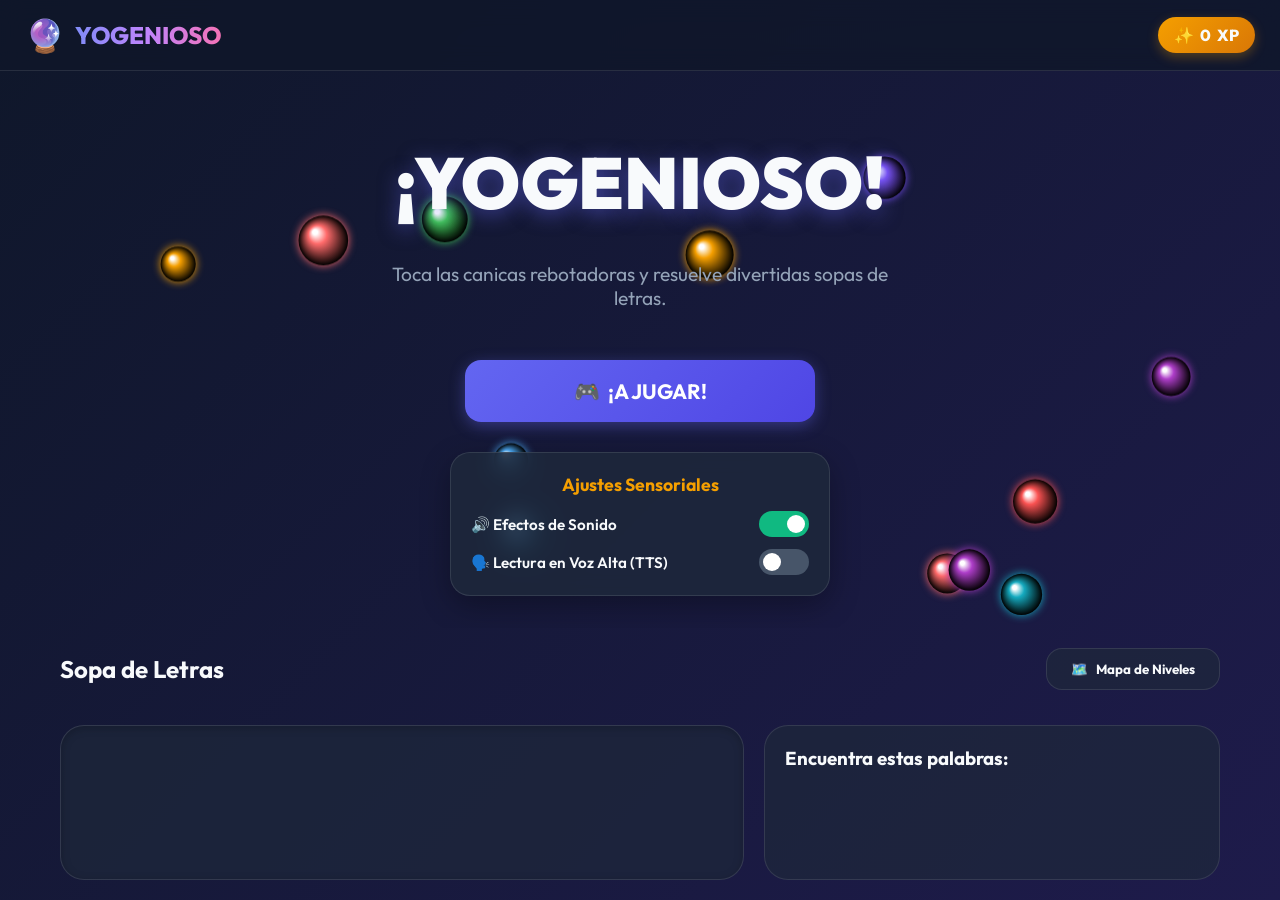
<file: index.html>
<!DOCTYPE html>
<html lang="es">
<head>
  <meta charset="UTF-8">
  <meta name="viewport" content="width=device-width, initial-scale=1.0, maximum-scale=1.0, user-scalable=no, viewport-fit=cover">
  <title>YOGENIOSO</title>
  <meta name="description" content="Juego interactivo y sensorial de Sopa de Letras adaptado para tablets de 10 pulgadas.">
  <link rel="stylesheet" href="css/styles.css?v=7">
  <link rel="manifest" href="manifest.json?v=7">
  <meta name="theme-color" content="#0f172a">
  
  <!-- Soporte para iOS PWA -->
  <meta name="apple-mobile-web-app-capable" content="yes">
  <meta name="apple-mobile-web-app-status-bar-style" content="black-translucent">
  <meta name="apple-mobile-web-app-title" content="YOGENIOSO">
  <!-- Rutas relativas para que iOS las encuentre sin importar la ruta del servidor -->
  <link rel="apple-touch-icon" href="icons/icon-192.png?v=7">
  <link rel="apple-touch-icon" sizes="152x152" href="icons/icon-192.png?v=7">
  <link rel="apple-touch-icon" sizes="180x180" href="icons/icon-192.png?v=7">
  <link rel="apple-touch-icon" sizes="512x512" href="icons/icon-512.png?v=7">
</head>
<body>

  <!-- Encabezado General -->
  <header>
    <div class="logo-container">
      <span class="logo-icon">🔮</span>
      <span class="logo-text">YOGENIOSO</span>
    </div>
    <div class="header-stats">
      <div class="xp-badge">
        <span>✨</span>
        <span class="xp-value">0</span>
        <span>XP</span>
      </div>
    </div>
  </header>

  <!-- VISTA 1: Menú Principal -->
  <section id="menu-view" class="view active">
    <canvas id="menu-canvas"></canvas>
    <div class="menu-content">
      <div class="welcome-title">¡YOGENIOSO!</div>
      <div class="welcome-subtitle">Toca las canicas rebotadoras y resuelve divertidas sopas de letras.</div>
      
      <div class="main-menu-buttons">
        <button id="btn-play-main" class="btn btn-primary">
          <span>🎮</span> ¡A JUGAR!
        </button>
      </div>

      <!-- Ajustes Sensoriales Rápidos -->
      <div class="sensory-settings-card">
        <h3>Ajustes Sensoriales</h3>
        <div class="setting-item">
          <span>🔊 Efectos de Sonido</span>
          <label class="switch-toggle">
            <input type="checkbox" id="chk-sounds" checked>
            <span class="slider"></span>
          </label>
        </div>
        <div class="setting-item">
          <span>🗣️ Lectura en Voz Alta (TTS)</span>
          <label class="switch-toggle">
            <input type="checkbox" id="chk-tts">
            <span class="slider"></span>
          </label>
        </div>
      </div>

      <!-- Botón de instalación PWA -->
      <div id="pwa-install-container" class="sensory-settings-card" style="display: none; margin-top: 15px; border-color: var(--primary-color); background: rgba(99, 102, 241, 0.15);">
        <h3>¡Instala YOGENIOSO! 🚀</h3>
        <p style="font-size: 0.9rem; margin-bottom: 12px; color: var(--text-muted); text-align: center;">Juega a pantalla completa, fijo y sin internet.</p>
        <button id="btn-pwa-install" class="btn btn-primary" style="width: 100%; padding: 12px;">Instalar como App</button>
      </div>
    </div>
  </section>

  <!-- VISTA 2: Mapa de Niveles -->
  <section id="levels-view" class="view">
    <div class="levels-header">
      <h2>Explora los Mundos</h2>
      <button id="btn-back-levels" class="btn btn-secondary">
        <span>🏠</span> Menú Principal
      </button>
    </div>
    <div class="levels-grid">
      <!-- Los niveles se generarán dinámicamente -->
    </div>
  </section>

  <!-- VISTA 3: Tablero de Juego -->
  <section id="game-view" class="view">
    <div class="levels-header">
      <h2 id="game-title">Sopa de Letras</h2>
      <button id="btn-back-game" class="btn btn-secondary">
        <span>🗺️</span> Mapa de Niveles
      </button>
    </div>
    
    <div class="game-layout">
      <!-- Lado Izquierdo: Cuadrícula -->
      <div class="board-container" id="grid-container">
        <!-- Generado dinámicamente -->
      </div>
      
      <!-- Lado Derecho: Palabras a buscar -->
      <div class="words-panel">
        <div class="words-panel-header">
          <h3>Encuentra estas palabras:</h3>
        </div>
        <div class="words-list" id="words-list">
          <!-- Generado dinámicamente -->
        </div>
      </div>
    </div>
  </section>

  <!-- DIÁLOGO: Celebración al Completar Nivel -->
  <div id="celebration-overlay" class="overlay">
    <div class="celebration-card">
      <div class="celebration-trophy">🏆</div>
      <div class="celebration-title">¡LO LOGRASTE!</div>
      <p>Has completado esta divertida sopa de letras.</p>
      
      <div class="celebration-stats">
        <div class="stat-box">
          <div class="stat-val" id="celebration-xp">+100</div>
          <div class="stat-label">PUNTOS XP</div>
        </div>
      </div>

      <button id="btn-next-level" class="btn btn-primary" style="font-size: 1.2rem; padding: 15px 30px; width: 100%;">
        <span>🚀</span> ¡Siguiente Nivel!
      </button>
    </div>
  </div>

  <!-- Scripts -->
  <script type="module" src="js/app.js?v=7"></script>
  <script>
    // Registro de Service Worker para PWA con autorecarga al actualizar
    if ('serviceWorker' in navigator) {
      window.addEventListener('load', () => {
        // Registrar SIN query de versión: el navegador ya revalida el script
        // byte a byte, y cambiar la URL registrada fuerza un ciclo extra de
        // instalación + recarga en cada dispositivo con cada release.
        navigator.serviceWorker.register('sw.js').then(reg => {
          console.log('Service Worker registrado:', reg.scope);
          
          reg.addEventListener('updatefound', () => {
            const newWorker = reg.installing;
            newWorker.addEventListener('statechange', () => {
              if (newWorker.state === 'installed' && navigator.serviceWorker.controller) {
                console.log('Nueva versión disponible. Actualizando...');
                window.location.reload();
              }
            });
          });
        }).catch(err => console.error('Error al registrar Service Worker:', err));
      });
    }
  </script>
</body>
</html>
</file>
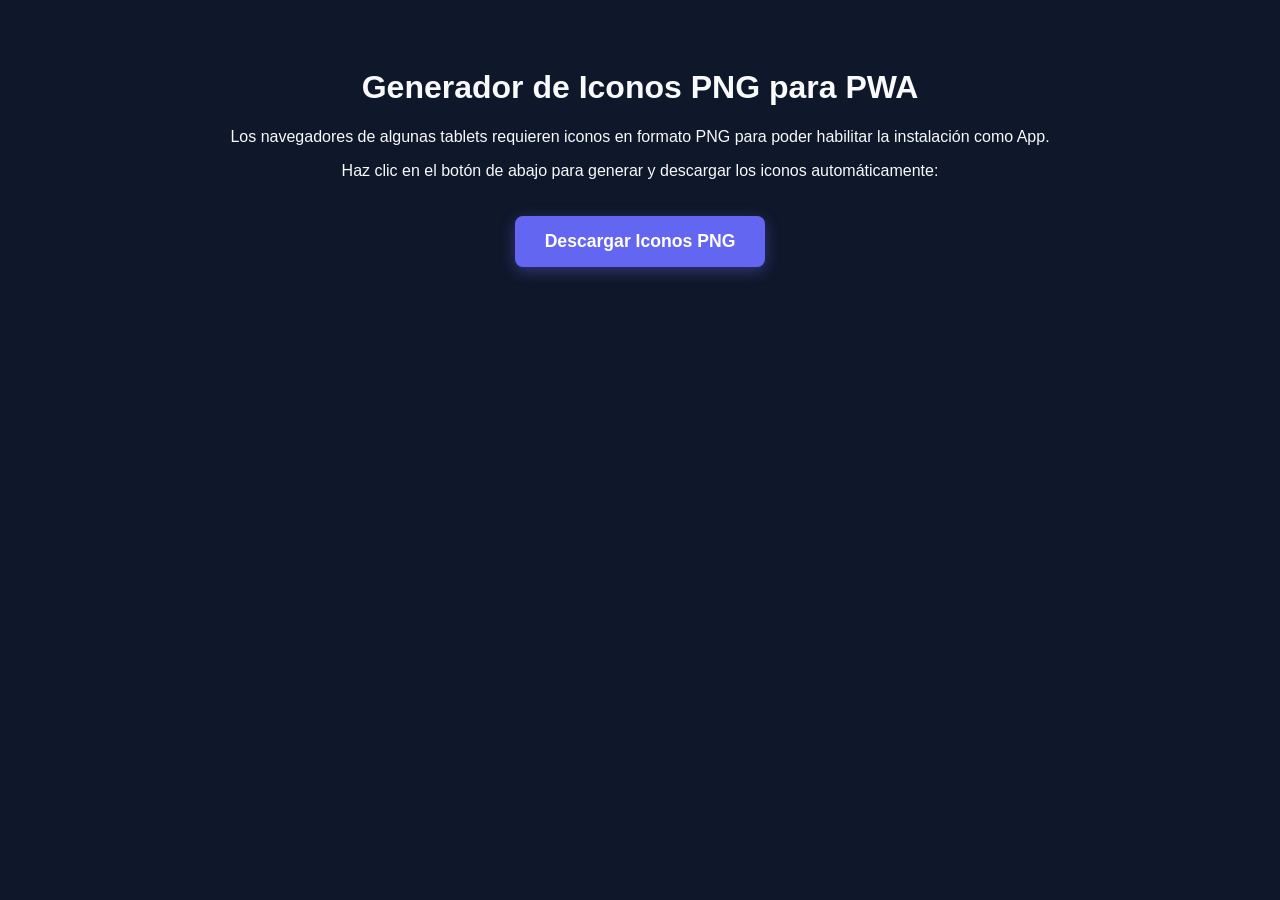
<file: converter.html>
<!DOCTYPE html>
<html lang="es">
<head>
  <meta charset="UTF-8">
  <title>Generador de Iconos PNG - YOGENIOSO</title>
  <style>
    body {
      font-family: sans-serif;
      background: #0f172a;
      color: #f8fafc;
      text-align: center;
      padding: 40px 20px;
    }
    .btn {
      background: #6366f1;
      color: white;
      border: none;
      padding: 15px 30px;
      font-size: 1.1rem;
      font-weight: bold;
      border-radius: 8px;
      cursor: pointer;
      margin: 20px;
      box-shadow: 0 4px 15px rgba(99, 102, 241, 0.4);
    }
    .btn:hover {
      background: #4f46e5;
    }
  </style>
</head>
<body>
  <h1>Generador de Iconos PNG para PWA</h1>
  <p>Los navegadores de algunas tablets requieren iconos en formato PNG para poder habilitar la instalación como App.</p>
  <p>Haz clic en el botón de abajo para generar y descargar los iconos automáticamente:</p>
  
  <button id="btn-generate" class="btn">Descargar Iconos PNG</button>
  
  <div style="display:none;">
    <!-- Cargar SVG original -->
    <img id="svg-source" src="icons/icon-512.svg" alt="source">
    <canvas id="canvas-192" width="192" height="192"></canvas>
    <canvas id="canvas-512" width="512" height="512"></canvas>
  </div>

  <script>
    document.getElementById('btn-generate').addEventListener('click', () => {
      const img = document.getElementById('svg-source');
      
      const generateForSize = (canvasId, size, filename) => {
        const canvas = document.getElementById(canvasId);
        const ctx = canvas.getContext('2d');
        
        ctx.clearRect(0, 0, size, size);
        ctx.drawImage(img, 0, 0, size, size);
        
        // Descargar PNG
        const link = document.createElement('a');
        link.download = filename;
        link.href = canvas.toDataURL('image/png');
        link.click();
      };

      try {
        generateForSize('canvas-192', 192, 'icon-192.png');
        setTimeout(() => {
          generateForSize('canvas-512', 512, 'icon-512.png');
          alert('¡Iconos generados! Muévelos a la carpeta "icons" de tu proyecto y súbelos a GitHub.');
        }, 500);
      } catch (e) {
        alert('Error al generar: Asegúrate de estar abriendo esta página a través de http://localhost:8000 y no haciendo doble clic en el archivo.');
      }
    });
  </script>
</body>
</html>
</file>
<file: css/styles.css>
/* Estilos del Sopa de Letras Sensorial */
@import url('https://fonts.googleapis.com/css2?family=Outfit:wght@400;600;800&display=swap');

:root {
  --font-family: 'Outfit', sans-serif;
  --bg-color: #0f172a;
  --bg-gradient: linear-gradient(135deg, #0f172a 0%, #1e1b4b 100%);
  --panel-bg: rgba(30, 41, 59, 0.7);
  --panel-border: rgba(255, 255, 255, 0.1);
  --text-color: #f8fafc;
  --text-muted: #94a3b8;
  --primary-color: #6366f1;
  --primary-glow: rgba(99, 102, 241, 0.4);
  --success-color: #10b981;
  --accent-color: #f59f00;
  --card-radius: 24px;
  --grid-cell-size: clamp(35px, 6vw, 48px);
}

* {
  box-sizing: border-box;
  margin: 0;
  padding: 0;
  user-select: none;
  -webkit-user-select: none;
  -webkit-tap-highlight-color: transparent;
}

body {
  font-family: var(--font-family);
  background: var(--bg-gradient);
  color: var(--text-color);
  min-height: 100vh;
  min-height: 100dvh;
  overflow-x: hidden;
  display: flex;
  flex-direction: column;
  padding-top: env(safe-area-inset-top, 0px);
  padding-bottom: env(safe-area-inset-bottom, 0px);
  padding-left: env(safe-area-inset-left, 0px);
  padding-right: env(safe-area-inset-right, 0px);
}

/* Scrollbars */
::-webkit-scrollbar {
  width: 8px;
  height: 8px;
}
::-webkit-scrollbar-track {
  background: rgba(0, 0, 0, 0.1);
}
::-webkit-scrollbar-thumb {
  background: rgba(255, 255, 255, 0.2);
  border-radius: 4px;
}

/* Pantalla principal - Single Page Application Vistas */
.view {
  display: none;
  flex: 1;
  width: 100%;
  max-width: 1200px;
  margin: 0 auto;
  padding: 20px;
  animation: fadeIn 0.4s ease-out forwards;
}

.view.active {
  display: flex;
  flex-direction: column;
}

@keyframes fadeIn {
  from { opacity: 0; transform: translateY(10px); }
  to { opacity: 1; transform: translateY(0); }
}

/* Encabezado General */
header {
  display: flex;
  justify-content: space-between;
  align-items: center;
  padding: 15px 25px;
  background: rgba(15, 23, 42, 0.8);
  backdrop-filter: blur(12px);
  border-bottom: 1px solid var(--panel-border);
  position: sticky;
  top: 0;
  z-index: 100;
}

.logo-container {
  display: flex;
  align-items: center;
  gap: 10px;
}

.logo-icon {
  font-size: 2rem;
  animation: bounce 2s infinite;
}

.logo-text {
  font-weight: 800;
  font-size: 1.5rem;
  background: linear-gradient(to right, #818cf8, #c084fc, #f472b6);
  -webkit-background-clip: text;
  -webkit-text-fill-color: transparent;
}

.header-stats {
  display: flex;
  align-items: center;
  gap: 15px;
}

.xp-badge {
  background: linear-gradient(135deg, #f59f00 0%, #d97706 100%);
  padding: 8px 16px;
  border-radius: 20px;
  font-weight: 800;
  box-shadow: 0 4px 12px rgba(245, 159, 0, 0.3);
  display: flex;
  align-items: center;
  gap: 6px;
  animation: pulseGlow 2s infinite;
}

/* Botones Premium */
.btn {
  font-family: var(--font-family);
  font-weight: 700;
  padding: 12px 24px;
  border-radius: 16px;
  border: none;
  cursor: pointer;
  display: inline-flex;
  align-items: center;
  justify-content: center;
  gap: 8px;
  transition: all 0.2s cubic-bezier(0.175, 0.885, 0.32, 1.275);
}

.btn-primary {
  background: linear-gradient(135deg, #6366f1 0%, #4f46e5 100%);
  color: white;
  box-shadow: 0 4px 15px rgba(99, 102, 241, 0.4);
}

.btn-primary:active {
  transform: scale(0.95);
}

.btn-secondary {
  background: var(--panel-bg);
  border: 1px solid var(--panel-border);
  color: var(--text-color);
}

.btn-secondary:active {
  transform: scale(0.95);
  background: rgba(255, 255, 255, 0.1);
}

.btn-icon {
  width: 44px;
  height: 44px;
  padding: 0;
  border-radius: 50%;
  font-size: 1.2rem;
}

/* Vista del Menú de Bienvenida */
#menu-view {
  align-items: center;
  justify-content: center;
  text-align: center;
  gap: 30px;
  padding: 40px 20px;
}

.welcome-title {
  font-size: clamp(2.5rem, 6vw, 4.5rem);
  font-weight: 800;
  line-height: 1.1;
  margin-bottom: 10px;
}

.welcome-subtitle {
  color: var(--text-muted);
  max-width: 500px;
  font-size: 1.2rem;
  margin-bottom: 20px;
}

.main-menu-buttons {
  display: flex;
  flex-direction: column;
  gap: 15px;
  width: 100%;
  max-width: 350px;
}

.main-menu-buttons .btn {
  padding: 18px;
  font-size: 1.3rem;
}

/* Vista del Mapa de Niveles (Roadmap) */
#levels-view {
  gap: 20px;
}

.levels-header {
  display: flex;
  justify-content: space-between;
  align-items: center;
  margin-bottom: 15px;
}

.levels-grid {
  display: grid;
  grid-template-columns: repeat(auto-fill, minmax(220px, 1fr));
  gap: 20px;
  padding: 10px 0;
}

.level-card {
  background: var(--panel-bg);
  border: 1px solid var(--panel-border);
  border-radius: var(--card-radius);
  padding: 20px;
  display: flex;
  flex-direction: column;
  gap: 15px;
  position: relative;
  overflow: hidden;
  transition: all 0.3s cubic-bezier(0.175, 0.885, 0.32, 1.275);
  cursor: pointer;
}

.level-card::before {
  content: '';
  position: absolute;
  top: 0;
  left: 0;
  width: 100%;
  height: 6px;
  background: var(--theme-color, var(--primary-color));
}

.level-card:hover:not(.locked) {
  transform: translateY(-5px);
  border-color: rgba(255, 255, 255, 0.2);
  box-shadow: 0 10px 20px rgba(0, 0, 0, 0.2);
}

.level-card.locked {
  opacity: 0.6;
  cursor: not-allowed;
}

.level-card-header {
  display: flex;
  justify-content: space-between;
  align-items: center;
}

.level-badge {
  background: rgba(255, 255, 255, 0.1);
  padding: 4px 8px;
  border-radius: 8px;
  font-size: 0.85rem;
  font-weight: 700;
}

.level-theme-icon {
  font-size: 1.8rem;
  padding: 10px;
  background: rgba(255, 255, 255, 0.05);
  border-radius: 50%;
  display: inline-flex;
}

.level-title {
  font-weight: 800;
  font-size: 1.25rem;
  margin-top: 5px;
}

.level-meta {
  display: flex;
  justify-content: space-between;
  align-items: center;
  margin-top: auto;
  font-size: 0.9rem;
  color: var(--text-muted);
}

.level-status-icon {
  font-size: 1.2rem;
}

/* Vista del Juego (Sopa de Letras) */
#game-view {
  display: flex;
  flex-direction: column;
  gap: 20px;
  height: calc(100dvh - 120px);
}

.game-layout {
  display: grid;
  grid-template-columns: 1fr;
  gap: 20px;
  flex: 1;
  min-height: 0; /* Permite scroll interno */
}

/* Pantallas grandes / Tablet 10" horizontal */
@media (min-width: 900px) {
  .game-layout {
    grid-template-columns: 3fr 2fr;
    align-items: stretch;
  }
}

.board-container {
  background: var(--panel-bg);
  border: 1px solid var(--panel-border);
  border-radius: var(--card-radius);
  padding: 20px;
  display: flex;
  align-items: center;
  justify-content: center;
  position: relative;
  min-height: 0;
  overflow: auto;
  box-shadow: inset 0 2px 10px rgba(0, 0, 0, 0.2);
}

/* Cuadrícula de la Sopa de Letras - 100% Adaptativa */
.word-search-grid {
  display: grid;
  gap: 5px;
  position: relative;
  touch-action: none; /* Previene scroll por defecto mientras se arrastra */
  padding: 10px;
  border-radius: 12px;
  background: rgba(15, 23, 42, 0.4);
  width: 100%;
  max-width: min(85vw, 68vh); /* Evita desbordamiento en vertical y horizontal */
  aspect-ratio: 1; /* Mantiene el tablero cuadrado */
  container-type: inline-size; /* Habilita Container Queries para calcular fuentes */
}

.grid-cell {
  width: 100%;
  height: 100%;
  aspect-ratio: 1;
  background: rgba(255, 255, 255, 0.05);
  border: 1px solid rgba(255, 255, 255, 0.08);
  border-radius: 8px;
  display: flex;
  align-items: center;
  justify-content: center;
  /* El tamaño de fuente escala dinámicamente según el tamaño del tablero y número de celdas */
  font-size: calc(48cqw / var(--grid-size, 10)); 
  font-weight: 800;
  cursor: pointer;
  transition: background-color 0.15s, transform 0.15s;
  color: var(--text-color);
}

.grid-cell.selected-current {
  background: var(--primary-color);
  color: white;
  transform: scale(1.05);
  box-shadow: 0 0 15px var(--primary-glow);
}

/* Palabras Encontradas permanecen coloreadas */
.grid-cell.found {
  background: var(--found-color, var(--success-color));
  color: white;
  transform: scale(1);
  border-color: transparent;
  box-shadow: 0 0 8px var(--found-color, var(--success-color));
}

/* Efecto de destello/brillo al completar */
.grid-cell.sparkle {
  animation: cellSparkle 0.6s ease-out 3;
}

@keyframes cellSparkle {
  0% { transform: scale(1); filter: brightness(1); }
  50% { transform: scale(1.15); filter: brightness(2); box-shadow: 0 0 25px #fff; }
  100% { transform: scale(1); filter: brightness(1); }
}

/* Panel Lateral de Palabras */
.words-panel {
  background: var(--panel-bg);
  border: 1px solid var(--panel-border);
  border-radius: var(--card-radius);
  padding: 20px;
  display: flex;
  flex-direction: column;
  gap: 15px;
  min-height: 0;
}

.words-panel-header {
  display: flex;
  justify-content: space-between;
  align-items: center;
}

.words-list {
  display: grid;
  grid-template-columns: repeat(auto-fill, minmax(130px, 1fr));
  gap: 12px;
  overflow-y: auto;
  flex: 1;
  padding: 5px;
}

.word-item {
  background: rgba(255, 255, 255, 0.05);
  border: 1px solid rgba(255, 255, 255, 0.08);
  border-radius: 12px;
  padding: 10px 15px;
  font-weight: 700;
  text-align: center;
  transition: all 0.25s ease;
  display: flex;
  align-items: center;
  justify-content: center;
  gap: 8px;
  font-size: 1rem;
}

.word-item.found {
  background: rgba(16, 185, 129, 0.1);
  border-color: rgba(16, 185, 129, 0.3);
  color: var(--success-color);
  text-decoration: line-through;
  opacity: 0.7;
  transform: scale(0.96);
}

.word-item.found::before {
  content: '✓';
  font-weight: 800;
}

/* Lienzo SVG para dibujar la línea del rotulador fluorescente */
.selection-svg {
  position: absolute;
  top: 0;
  left: 0;
  width: 100%;
  height: 100%;
  pointer-events: none;
  z-index: 10;
}

.selection-line {
  stroke: var(--primary-color);
  stroke-width: calc(var(--grid-cell-size) * 0.7);
  stroke-linecap: round;
  stroke-linejoin: round;
  opacity: 0.6;
}

.found-line {
  stroke: var(--found-color, var(--success-color));
  stroke-width: calc(var(--grid-cell-size) * 0.6);
  stroke-linecap: round;
  stroke-linejoin: round;
  opacity: 0.4;
}

/* Diálogo de Celebración de Nivel */
.overlay {
  display: none;
  position: fixed;
  top: 0;
  left: 0;
  width: 100%;
  height: 100%;
  background: rgba(15, 23, 42, 0.85);
  backdrop-filter: blur(8px);
  z-index: 200;
  align-items: center;
  justify-content: center;
  padding: 20px;
}

.overlay.active {
  display: flex;
}

.celebration-card {
  background: #1e1b4b;
  border: 2px solid rgba(255, 255, 255, 0.1);
  border-radius: 32px;
  padding: 40px;
  text-align: center;
  max-width: 500px;
  width: 100%;
  box-shadow: 0 20px 50px rgba(0, 0, 0, 0.4);
  transform: scale(0.9);
  animation: popUp 0.4s cubic-bezier(0.175, 0.885, 0.32, 1.275) forwards;
  display: flex;
  flex-direction: column;
  align-items: center;
  gap: 20px;
}

@keyframes popUp {
  to { transform: scale(1); }
}

.celebration-title {
  font-size: 2.2rem;
  font-weight: 800;
  background: linear-gradient(to right, #fab005, #ff6b6b);
  -webkit-background-clip: text;
  -webkit-text-fill-color: transparent;
}

.celebration-trophy {
  font-size: 5rem;
  animation: bounce 2s infinite;
}

.celebration-stats {
  display: flex;
  gap: 20px;
  margin: 10px 0;
}

.stat-box {
  background: rgba(255, 255, 255, 0.05);
  border: 1px solid rgba(255, 255, 255, 0.1);
  border-radius: 16px;
  padding: 15px 20px;
  min-width: 100px;
}

.stat-val {
  font-size: 1.6rem;
  font-weight: 800;
  color: var(--accent-color);
}

.stat-label {
  font-size: 0.85rem;
  color: var(--text-muted);
  font-weight: 600;
  margin-top: 4px;
}

/* Partículas de Brillo */
.particle {
  position: absolute;
  pointer-events: none;
  background: radial-gradient(circle, #fff 0%, rgba(255,255,255,0) 70%);
  border-radius: 50%;
  animation: particleMove 0.8s ease-out forwards;
  z-index: 100;
}

@keyframes particleMove {
  0% {
    transform: translate(0, 0) scale(1);
    opacity: 1;
  }
  100% {
    transform: translate(var(--tx), var(--ty)) scale(0.2);
    opacity: 0;
  }
}

/* Animaciones Generales */
@keyframes bounce {
  0%, 100% { transform: translateY(0); }
  50% { transform: translateY(-10px); }
}

@keyframes pulseGlow {
  0%, 100% { box-shadow: 0 4px 12px rgba(245, 159, 0, 0.3); }
  50% { box-shadow: 0 4px 25px rgba(245, 159, 0, 0.6); }
}

/* Estilos de Menú Mejorado - YOGENIOSO */
#menu-view {
  position: relative;
  overflow: hidden;
  height: calc(100dvh - 120px);
  min-height: 500px;
  padding-bottom: env(safe-area-inset-bottom, 0px);
}

#menu-canvas {
  position: absolute;
  top: 0;
  left: 0;
  width: 100%;
  height: 100%;
  z-index: 1;
  pointer-events: auto;
}

.menu-content {
  position: relative;
  z-index: 10;
  display: flex;
  flex-direction: column;
  align-items: center;
  gap: 30px;
  max-width: 600px;
  width: 100%;
  pointer-events: none; /* Dejar pasar clics al canvas de fondo para jugar con canicas */
}

/* Reactivar clics en los elementos interactivos reales */
.welcome-title, .welcome-subtitle, .main-menu-buttons, .sensory-settings-card {
  pointer-events: auto;
}

.welcome-title {
  text-shadow: 0 4px 20px rgba(99, 102, 241, 0.5);
  font-weight: 900;
}

/* Tarjeta de Ajustes Sensoriales */
.sensory-settings-card {
  background: rgba(30, 41, 59, 0.85);
  border: 1px solid var(--panel-border);
  border-radius: 20px;
  padding: 20px;
  width: 100%;
  max-width: 380px;
  box-shadow: 0 10px 30px rgba(0, 0, 0, 0.3);
  backdrop-filter: blur(10px);
}

.sensory-settings-card h3 {
  font-size: 1.1rem;
  font-weight: 700;
  margin-bottom: 15px;
  text-align: center;
  color: var(--accent-color);
}

.setting-item {
  display: flex;
  justify-content: space-between;
  align-items: center;
  margin-bottom: 12px;
  font-size: 0.95rem;
  font-weight: 600;
}

.setting-item:last-child {
  margin-bottom: 0;
}

/* Switch Toggle CSS Personalizado */
.switch-toggle {
  position: relative;
  display: inline-block;
  width: 50px;
  height: 26px;
}

.switch-toggle input {
  opacity: 0;
  width: 0;
  height: 0;
}

.slider {
  position: absolute;
  cursor: pointer;
  top: 0;
  left: 0;
  right: 0;
  bottom: 0;
  background-color: #475569;
  transition: .3s;
  border-radius: 34px;
}

.slider:before {
  position: absolute;
  content: "";
  height: 18px;
  width: 18px;
  left: 4px;
  bottom: 4px;
  background-color: white;
  transition: .3s;
  border-radius: 50%;
}

.switch-toggle input:checked + .slider {
  background-color: var(--success-color);
}

.switch-toggle input:checked + .slider:before {
  transform: translateX(24px);
}

/* Ajustes de selector de mundos */
#world-selector-container {
  background: var(--panel-bg);
  border: 1px solid var(--panel-border);
  border-radius: 20px;
  padding: 10px 20px;
  box-shadow: 0 4px 10px rgba(0,0,0,0.1);
}
</file>
